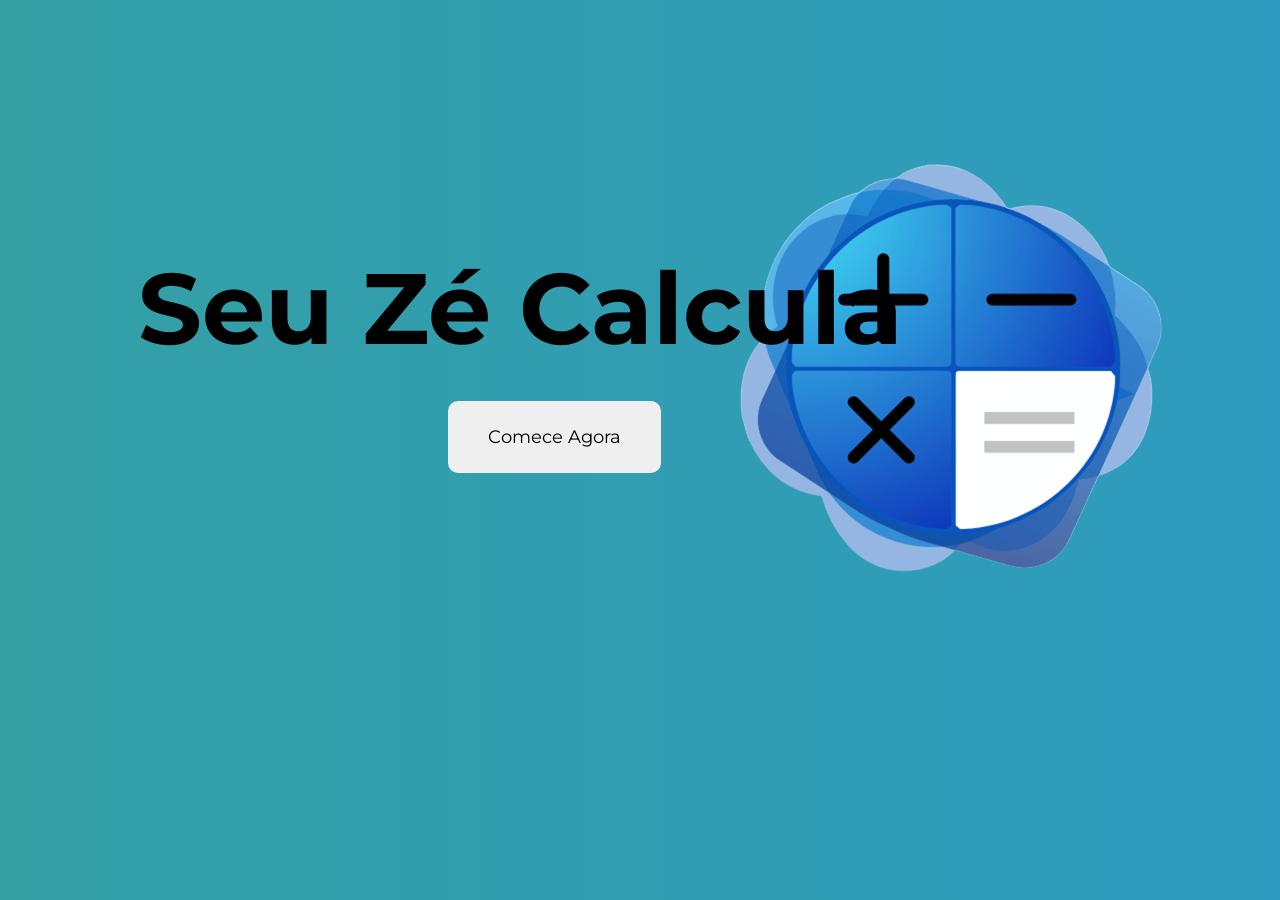
<file: currículo/zecalcula/index.html>
<!DOCTYPE html>
<html lang="pt-br">
<head>
    <meta charset="UTF-8">
    <meta name="viewport" content="width=device-width, initial-scale=1.0">
    <title>Bem-vindo!</Bem-vindo!></title>
    <link rel="preconnect" href="https://fonts.googleapis.com">
    <link rel="preconnect" href="https://fonts.gstatic.com" crossorigin>
    <link href="https://fonts.googleapis.com/css2?family=Montserrat:ital,wght@0,100..900;1,100..900&family=Old+Standard+TT:ital,wght@0,400;0,700;1,400&display=swap" rel="stylesheet">
    <link rel="stylesheet" href="pag1.css" />
    <script src="js.js" defer></script>
</head>
<body>
    <div class="container"><img src="zec.png"></div>
    <div class="box"><h1>Seu Zé Calcula</h1></div>
    <div class="botao">
        <button class="botao" type="button" onclick="comecaragora()">Comece Agora</button>
    </div>  
</body>
</html>
</file>
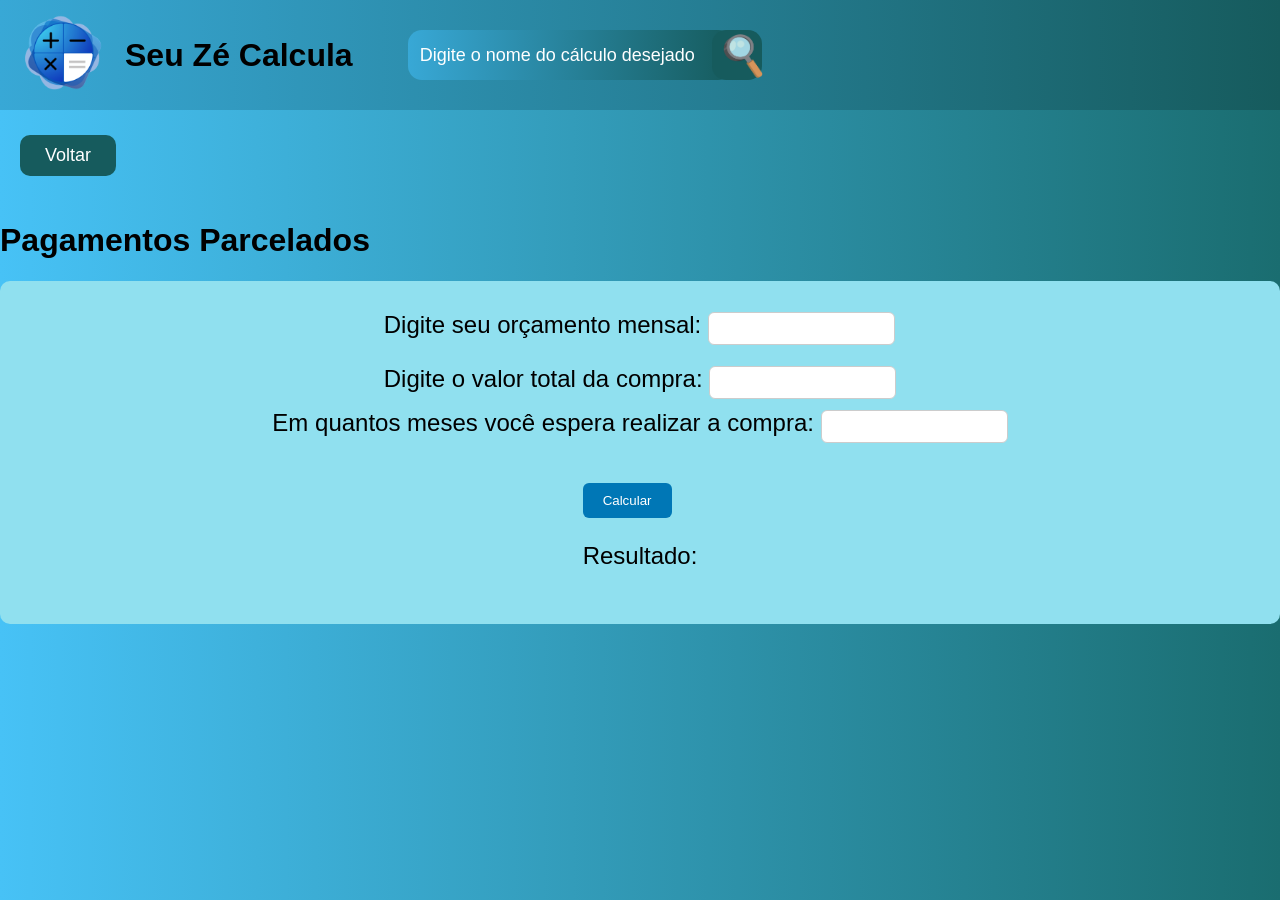
<file: currículo/zecalcula/calculo1.html>
<!DOCTYPE html>
<html lang="pt-br">
<head>
    <meta charset="UTF-8">
    <title>Compras Futuras</title>
    <script src="js.js" defer></script>
    <link href="https://fonts.googleapis.com/css2?family=Montserrat:wght@100..900&family=Old+Standard+TT:wght@400;700&display=swap" rel="stylesheet">
    <link rel="stylesheet" href="calculo1.css">
</head>


<body>
<div class="menu">
    <img src="zec.png">
    <div class="nome">
        <h1>Seu Zé Calcula</h1>
    </div>

<ul>
    <input type="text" id="nomecalculo" placeholder="Digite o nome do cálculo desejado">
    <button type="button" onclick="buscarcalculo()"><img src="lupa.png"></button>
</ul>

</div>

<button class="voltar" onclick="comecaragora()">Voltar</button>
    <h1>Pagamentos Parcelados</h1>

<div class="calculo">

    <div class="top-row">
        <div class="orcamento">
            <label for="orcamento">Digite seu orçamento mensal:</label>
            <input type="number" id="orcamento" min="0">
        </div>

        <div class="valortotal">
            <label for="valor">Digite o valor total da compra:</label>
            <input type="number" id="valor" min="0">
        </div>
    </div>

    <div class="meses">
        <label for="meses">Em quantos meses você espera realizar a compra:</label>
        <input type="number" id="meses" min="0">
    </div>

    <div class="resultado">
        <button onclick="calcularcomprasfutu()">Calcular</button>
        <p id="resultado">Resultado:</p>
    </div>    

</div>


</body>
</html>
</file>
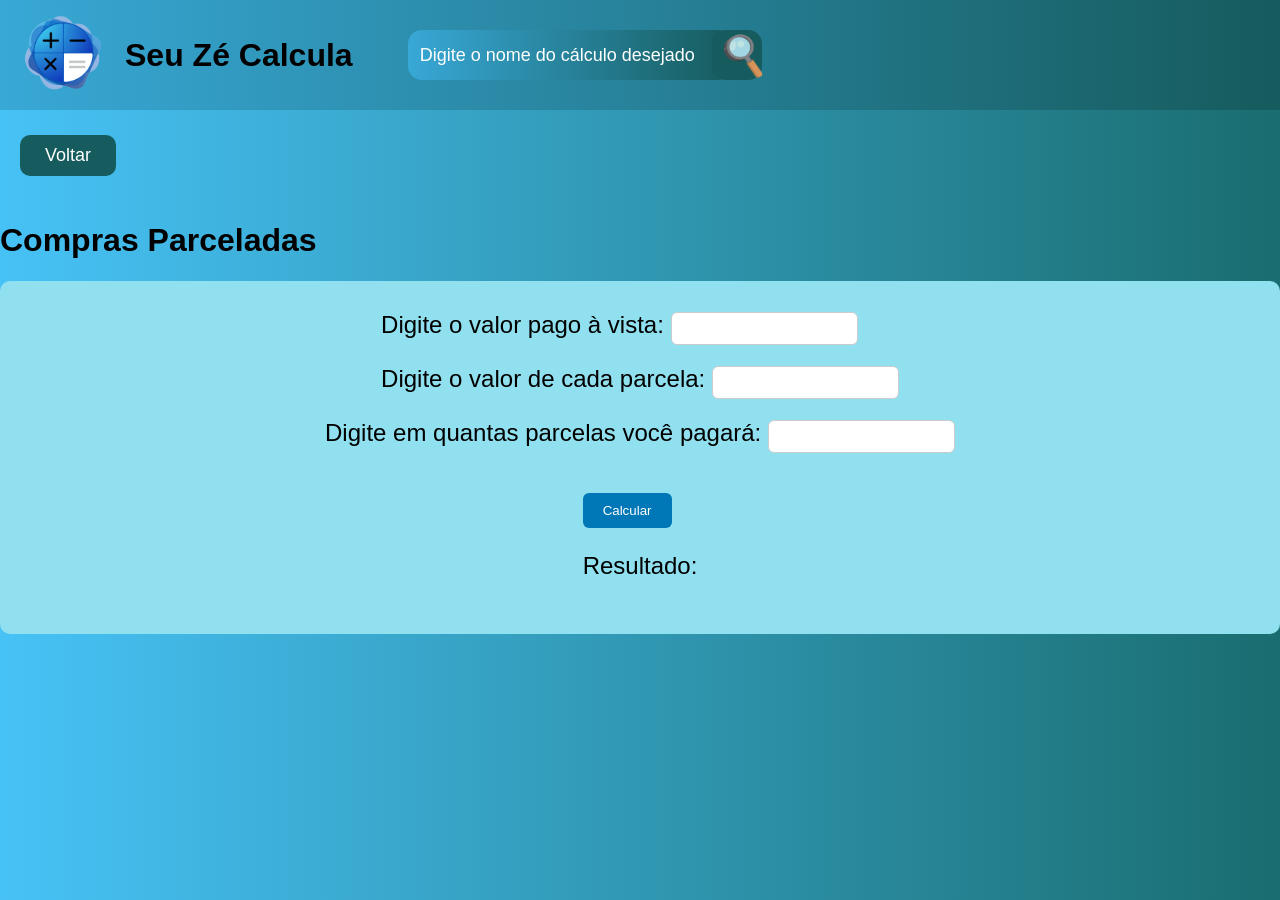
<file: currículo/zecalcula/calculo2.html>
<!DOCTYPE html>
<html lang="pt-br">
<head>
    <meta charset="UTF-8">
    <title>Compras Parceladas</title>
    <script src="js.js" defer></script>
    <link href="https://fonts.googleapis.com/css2?family=Montserrat:wght@100..900&family=Old+Standard+TT:wght@400;700&display=swap" rel="stylesheet">
    <link rel="stylesheet" href="calculo2.css">
</head>

<body>

<div class="menu">
    <img src="zec.png">
    <div class="nome">
        <h1>Seu Zé Calcula</h1>
    </div>

    <ul>
        <input type="text" id="nomecalculo" placeholder="Digite o nome do cálculo desejado">
        <button type="button" onclick="buscarcalculo()"><img src="lupa.png"></button>
    </ul>
</div>

<button class="voltar" onclick="comecaragora()">Voltar</button>
<h1>Compras Parceladas</h1>

<div class="calculo">

    <div class="top-row">

        <div class="avista">
            <label for="vista">Digite o valor pago à vista:</label>
            <input type="number" id="vista" min="0">
        </div>

        <div class="parcela">
            <label for="valor">Digite o valor de cada parcela:</label>
            <input type="number" id="valor" min="0">
        </div>

    </div>

    <div class="parcelas">
        <label for="parcelas">Digite em quantas parcelas você pagará:</label>
        <input type="number" id="parcelas" min="0">
    </div>

    <div class="resultado">
        <button onclick="calcularcomprasparceladas()">Calcular</button>
        <p id="resultado">Resultado:</p>
    </div>

</div>

</body>
</html>
</file>
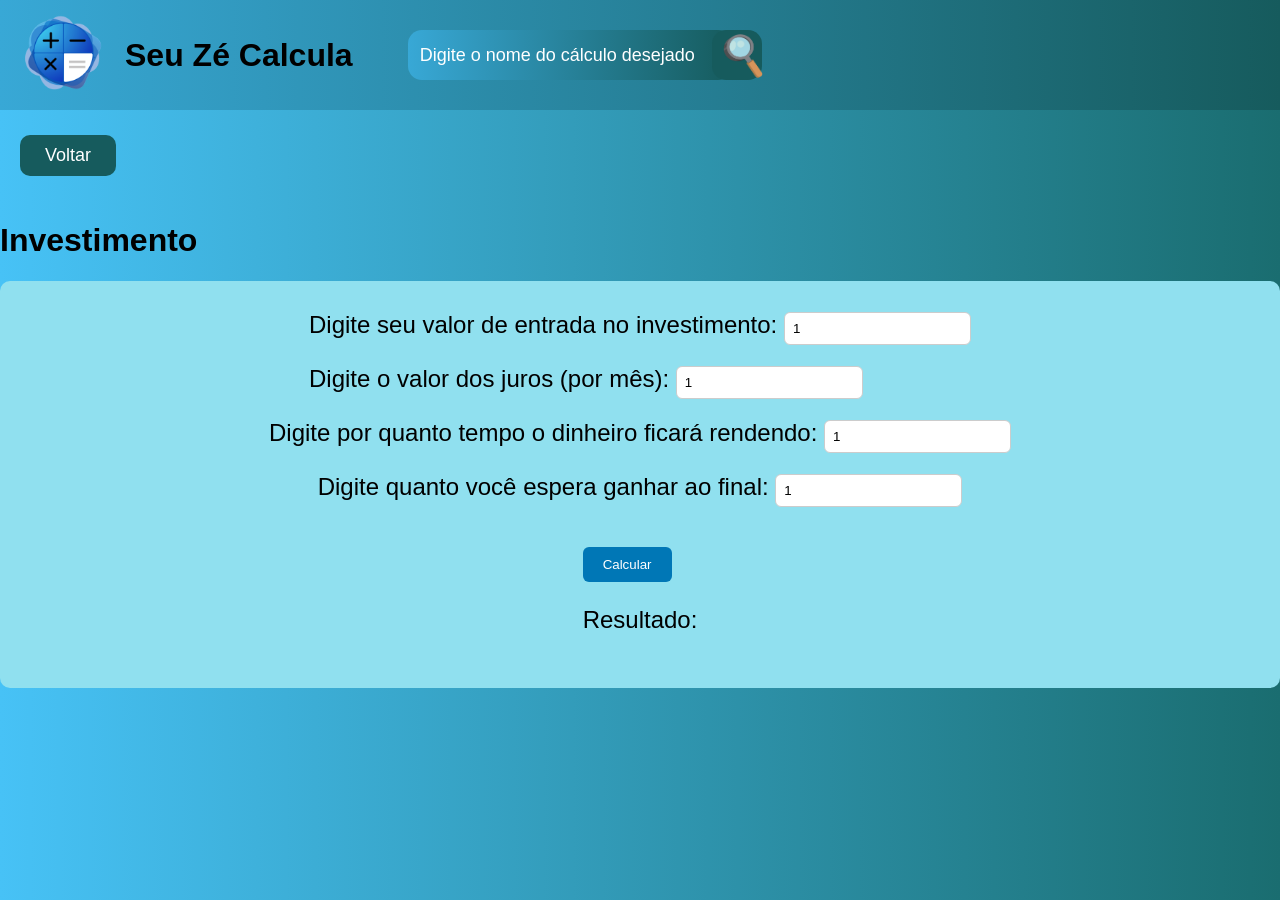
<file: currículo/zecalcula/calculo3.html>
<!DOCTYPE html>
<html lang="pt-br">
<head>
    <meta charset="UTF-8">
    <title>Investimento</title>
    <script src="js.js" defer></script>
    <link href="https://fonts.googleapis.com/css2?family=Montserrat:wght@100..900&family=Old+Standard+TT:wght@400;700&display=swap" rel="stylesheet">
    <link rel="stylesheet" href="calculo3.css">
</head>

<body>

<div class="menu">
    <img src="zec.png">
    <div class="nome">
        <h1>Seu Zé Calcula</h1>
    </div>

    <ul>
        <input type="text" id="nomecalculo" placeholder="Digite o nome do cálculo desejado">
        <button type="button" onclick="buscarcalculo()"><img src="lupa.png"></button>
    </ul>
</div>

<button class="voltar" onclick="comecaragora()">Voltar</button>
<h1>Investimento</h1>

<div class="calculo">

    <div class="top-row">

        <div class="entrada">
            <label for="entrada">Digite seu valor de entrada no investimento:</label>
            <input type="number" id="entrada" min="0" value="1">
        </div>

        <div class="juros">
            <label for="juros">Digite o valor dos juros (por mês):</label>
            <input type="number" id="juros" min="0" value="1">
        </div>

    </div>

    <div class="tempo">
        <label for="tempo">Digite por quanto tempo o dinheiro ficará rendendo:</label>
        <input type="number" id="tempo" min="0" value="1">
    </div>

    <div class="espera">
        <label for="quantespera">Digite quanto você espera ganhar ao final:</label>
        <input type="number" id="quantespera" min="0" value="1">
    </div>

    <div class="resultado">
        <button onclick="calcularinvestimentos()">Calcular</button>
        <p id="resultado">Resultado:</p>
    </div>

</div>

</body>
</html>
</file>
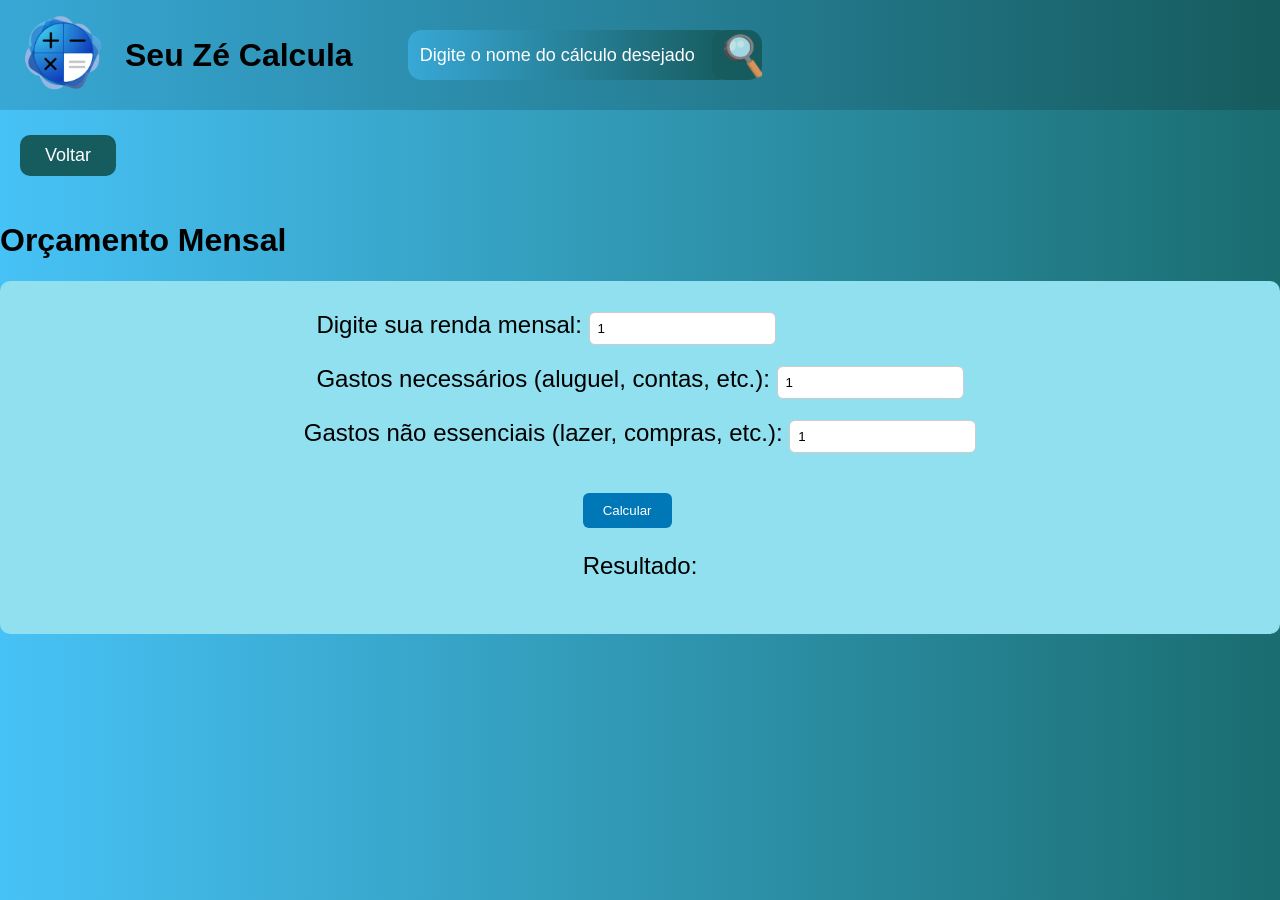
<file: currículo/zecalcula/calculo4.html>
<!DOCTYPE html>
<html lang="pt-br">
<head>
    <meta charset="UTF-8">
    <title>Orçamento Mensal</title>
    <script src="js.js" defer></script>
    <link href="https://fonts.googleapis.com/css2?family=Montserrat:wght@100..900&family=Old+Standard+TT:wght@400;700&display=swap" rel="stylesheet">
    <link rel="stylesheet" href="calculo4.css">
</head>

<body>

<div class="menu">
    <img src="zec.png">
    <div class="nome">
        <h1>Seu Zé Calcula</h1>
    </div>

    <ul>
        <input type="text" id="nomecalculo" placeholder="Digite o nome do cálculo desejado">
        <button type="button" onclick="buscarcalculo()"><img src="lupa.png"></button>
    </ul>
</div>

<button class="voltar" onclick="comecaragora()">Voltar</button>
<h1>Orçamento Mensal</h1>

<div class="calculo">

    <div class="top-row">

        <div class="renda">
            <label for="renda">Digite sua renda mensal:</label>
            <input type="number" id="renda" min="0" value="1">
        </div>

        <div class="necessarios">
            <label for="nece">Gastos necessários (aluguel, contas, etc.):</label>
            <input type="number" id="nece" min="0" value="1">
        </div>

    </div>

    <div class="nnecessarios">
        <label for="nnece">Gastos não essenciais (lazer, compras, etc.):</label>
        <input type="number" id="nnece" min="0" value="1">
    </div>

    <div class="resultado">
        <button onclick="calcularorçamento()">Calcular</button>
        <p id="resultado">Resultado:</p>
    </div>

</div>

</body>
</html>
</file>
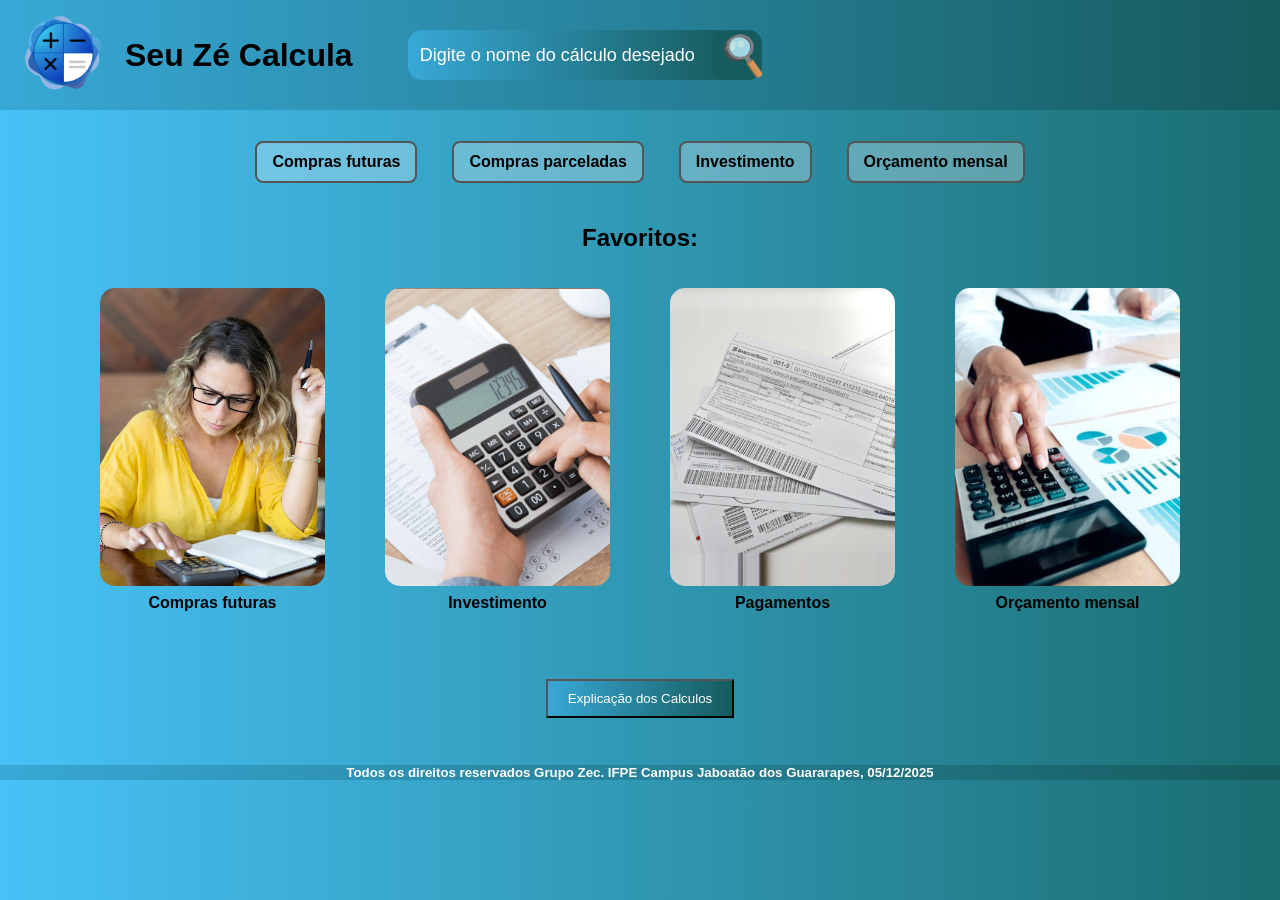
<file: currículo/zecalcula/pag2.html>
<!DOCTYPE html>
<html lang="pt-br">
<head>
    <meta charset="UTF-8">
    <meta name="viewport" content="width=device-width, initial-scale=1.0">
    <title>Seu Zé Calcula</title>
    <link rel="stylesheet" href="pag2.css" />
    <script src="js.js" defer></script>
</head>

<body>

<div class="menu">
    <img src="zec.png">
    <div class="nome">
        <h1>Seu Zé Calcula</h1>
    </div>

<ul>
    <input type="text" id="nomecalculo" placeholder="Digite o nome do cálculo desejado">
    <button type="button" onclick="buscarcalculo()"><img src="lupa.png"></button>
</ul>

</div>

<br><br>

<div class="calculos">
    <ul>
        <li><a href="calculo1.html">Compras futuras</a></li>
        <li><a href="calculo2.html">Compras parceladas</a></li>
        <li><a href="calculo3.html">Investimento</a></li>
        <li><a href="calculo4.html">Orçamento mensal</a></li>
    </ul>
</div>


<div class="favoritos">
    <h2>Favoritos:</h2>

    <ul>
        <li>
            <a href="calculo1.html">
                <img src="compras.png">
                <h4>Compras futuras</h4>
            </a>
        </li>

        <li>
            <a href="calculo3.html">
                <img src="investimento.png">
                <h4>Investimento</h4>
            </a>
        </li>

        <li>
            <a href="calculo2.html">
                <img src="pagamentos.png">
                <h4>Pagamentos</h4>
            </a>
        </li>

        <li>
            <a href="calculo4.html">
                <img src="orçamento.jpg">
                <h4>Orçamento mensal</h4>
            </a>
        </li>
    </ul>
</div>
<div>
    <button class="botao" type="button" onclick="guiaexplicacao()">Explicação dos Calculos</button>
</div>

<div class="rodape">
    <h5>Todos os direitos reservados Grupo Zec. IFPE Campus Jaboatão dos Guararapes, 05/12/2025</h5>
</div>




</body>
</html>
</file>
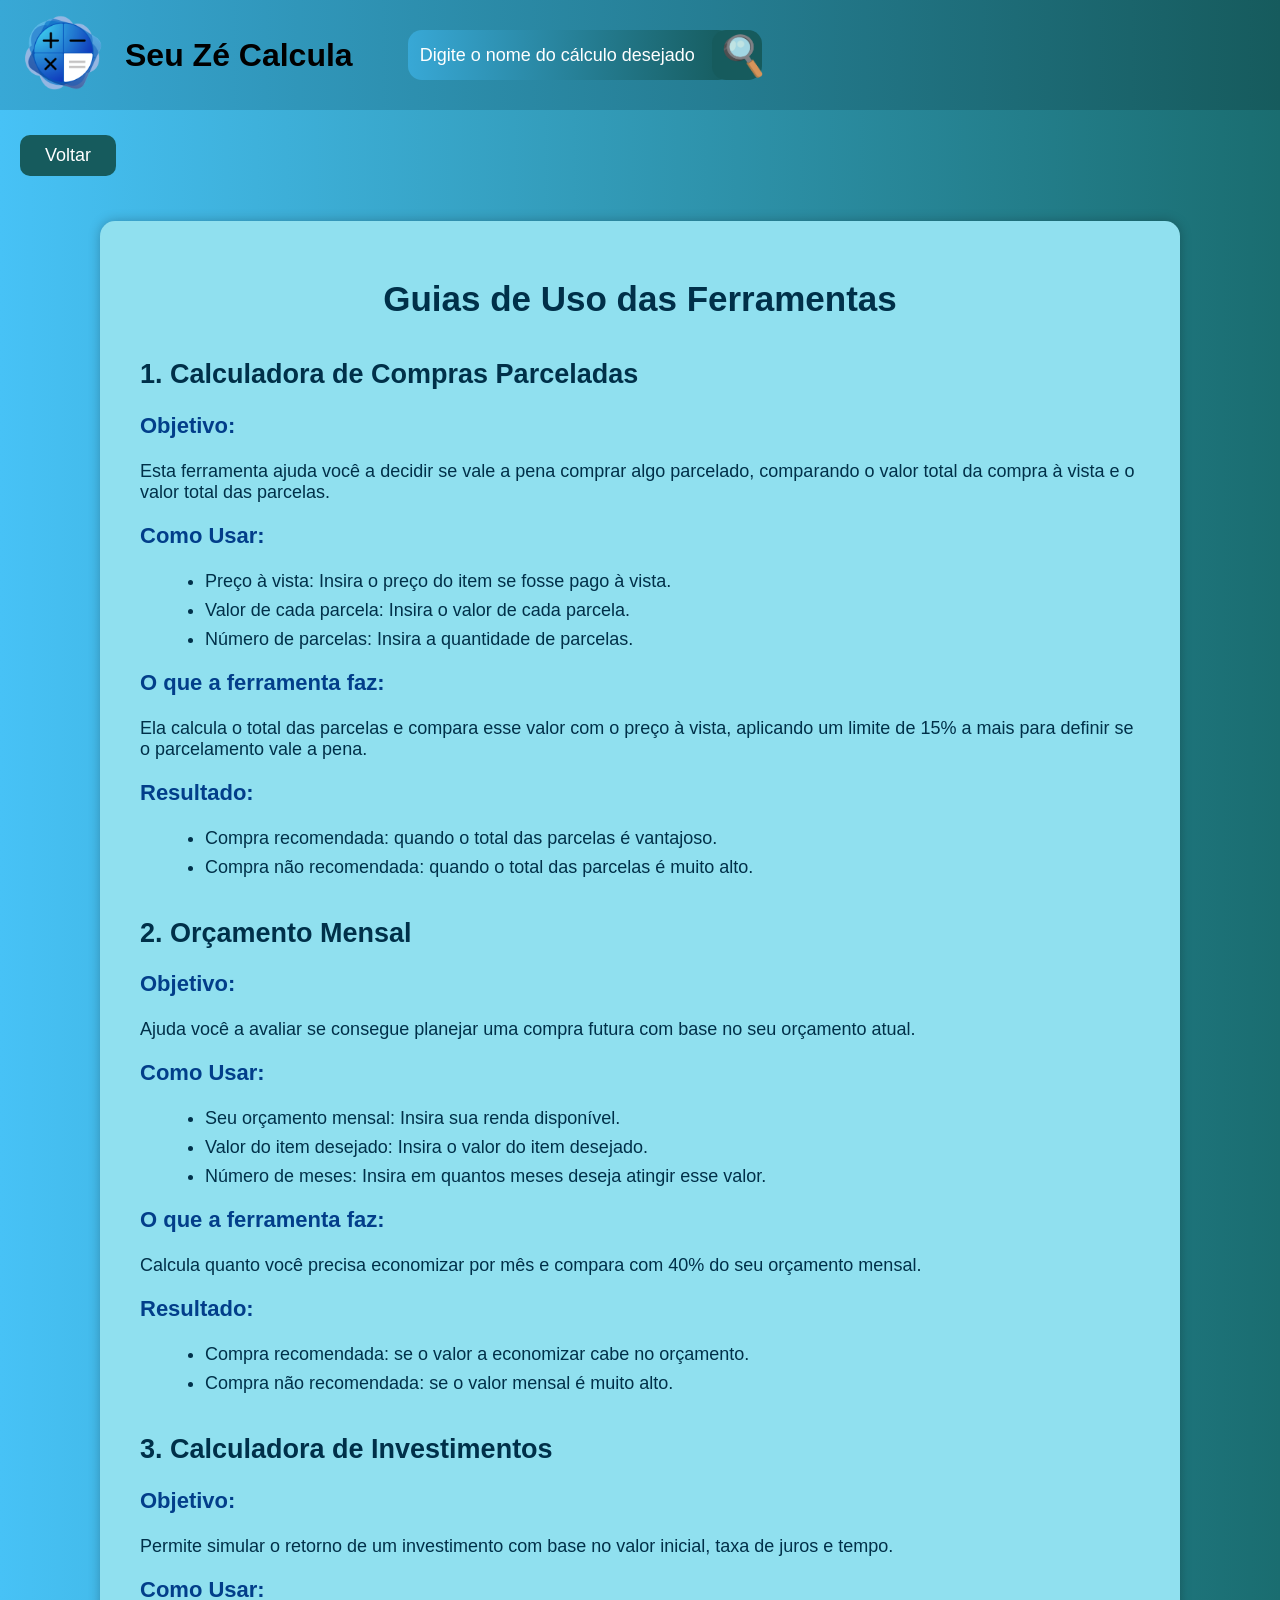
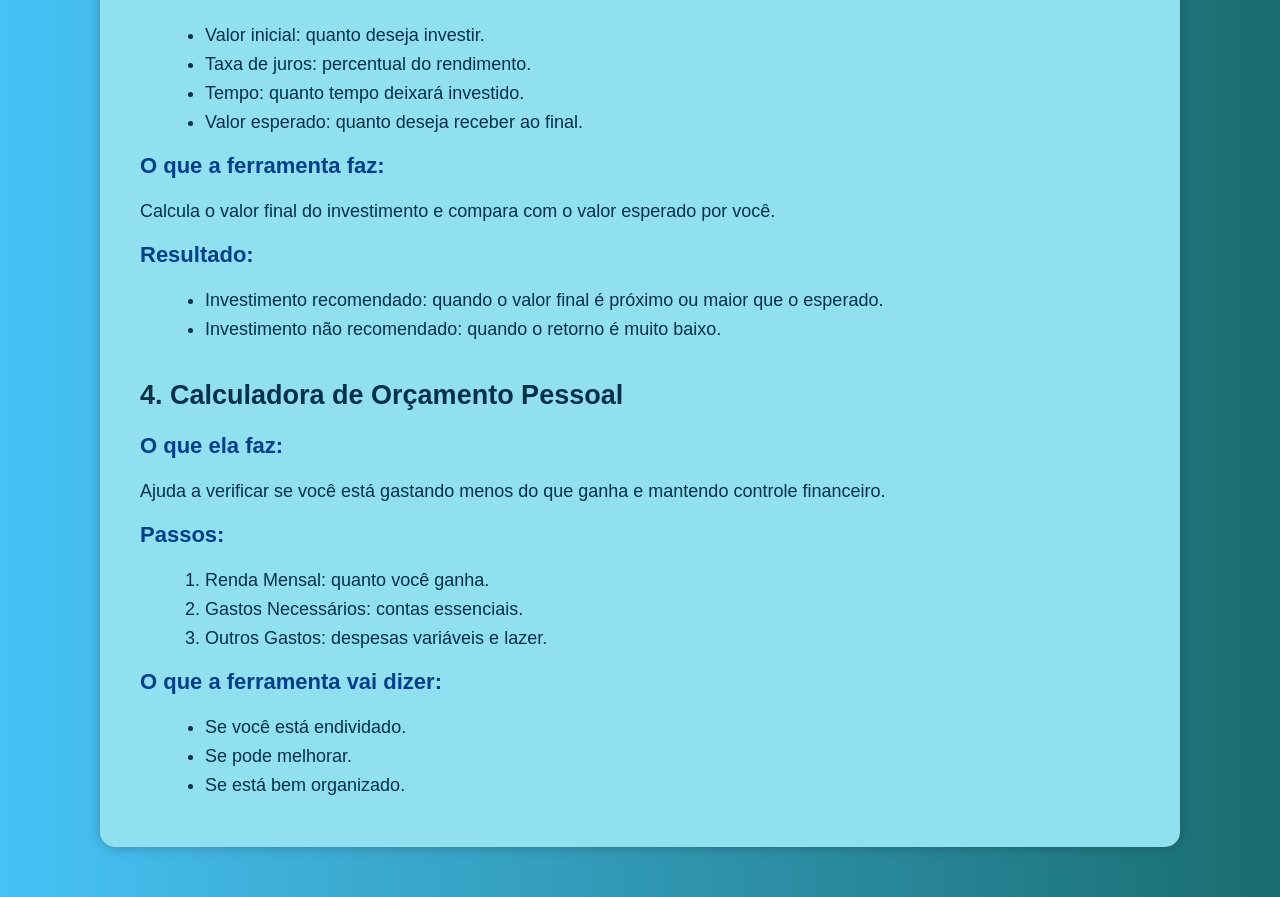
<file: currículo/zecalcula/pagexplicaçao.html>
<!DOCTYPE html>
<html lang="pt-br">
<head>
    <meta charset="UTF-8">
    <meta name="viewport" content="width=device-width, initial-scale=1.0">
    <title>Guias de Uso</title>
    <link rel="stylesheet" href="pagexplicaçao.css">
    <script src="js.js" defer></script>
</head>

<body>

<div class="menu">
    <img src="zec.png">

    <div class="nome">
        <h1>Seu Zé Calcula</h1>
    </div>

    <ul>
        <input type="text" id="nomecalculo" placeholder="Digite o nome do cálculo desejado">
        <button type="button" onclick="buscarcalculo()"><img src="lupa.png"></button>
    </ul>
</div>

<button class="voltar" onclick="comecaragora()">Voltar</button>

<div class="container">

    <h1>Guias de Uso das Ferramentas</h1>

    <section>
        <h2>1. Calculadora de Compras Parceladas</h2>

        <h3>Objetivo:</h3>
        <p>Esta ferramenta ajuda você a decidir se vale a pena comprar algo parcelado,
           comparando o valor total da compra à vista e o valor total das parcelas.</p>

        <h3>Como Usar:</h3>
        <ul>
            <li>Preço à vista: Insira o preço do item se fosse pago à vista.</li>
            <li>Valor de cada parcela: Insira o valor de cada parcela.</li>
            <li>Número de parcelas: Insira a quantidade de parcelas.</li>
        </ul>

        <h3>O que a ferramenta faz:</h3>
        <p>Ela calcula o total das parcelas e compara esse valor com o preço à vista,
           aplicando um limite de 15% a mais para definir se o parcelamento vale a pena.</p>

        <h3>Resultado:</h3>
        <ul>
            <li>Compra recomendada: quando o total das parcelas é vantajoso.</li>
            <li>Compra não recomendada: quando o total das parcelas é muito alto.</li>
        </ul>
    </section>

    <section>
        <h2>2. Orçamento Mensal</h2>

        <h3>Objetivo:</h3>
        <p>Ajuda você a avaliar se consegue planejar uma compra futura com base no seu orçamento atual.</p>

        <h3>Como Usar:</h3>
        <ul>
            <li>Seu orçamento mensal: Insira sua renda disponível.</li>
            <li>Valor do item desejado: Insira o valor do item desejado.</li>
            <li>Número de meses: Insira em quantos meses deseja atingir esse valor.</li>
        </ul>

        <h3>O que a ferramenta faz:</h3>
        <p>Calcula quanto você precisa economizar por mês e compara com 40% do seu orçamento mensal.</p>

        <h3>Resultado:</h3>
        <ul>
            <li>Compra recomendada: se o valor a economizar cabe no orçamento.</li>
            <li>Compra não recomendada: se o valor mensal é muito alto.</li>
        </ul>
    </section>

    <section>
        <h2>3. Calculadora de Investimentos</h2>

        <h3>Objetivo:</h3>
        <p>Permite simular o retorno de um investimento com base no valor inicial,
           taxa de juros e tempo.</p>

        <h3>Como Usar:</h3>
        <ul>
            <li>Valor inicial: quanto deseja investir.</li>
            <li>Taxa de juros: percentual do rendimento.</li>
            <li>Tempo: quanto tempo deixará investido.</li>
            <li>Valor esperado: quanto deseja receber ao final.</li>
        </ul>

        <h3>O que a ferramenta faz:</h3>
        <p>Calcula o valor final do investimento e compara com o valor esperado por você.</p>

        <h3>Resultado:</h3>
        <ul>
            <li>Investimento recomendado: quando o valor final é próximo ou maior que o esperado.</li>
            <li>Investimento não recomendado: quando o retorno é muito baixo.</li>
        </ul>
    </section>

    <section>
        <h2>4. Calculadora de Orçamento Pessoal</h2>

        <h3>O que ela faz:</h3>
        <p>Ajuda a verificar se você está gastando menos do que ganha e mantendo controle financeiro.</p>

        <h3>Passos:</h3>
        <ol>
            <li>Renda Mensal: quanto você ganha.</li>
            <li>Gastos Necessários: contas essenciais.</li>
            <li>Outros Gastos: despesas variáveis e lazer.</li>
        </ol>

        <h3>O que a ferramenta vai dizer:</h3>
        <ul>
            <li>Se você está endividado.</li>
            <li>Se pode melhorar.</li>
            <li>Se está bem organizado.</li>
        </ul>
    </section>

</div>

</body>
</html>
</file>
<file: currículo/zecalcula/pag1.css>
body {
    background: linear-gradient(270deg, #3131ce,	#4169E1, #1E90FF, #34a0a4);
    background-size: 1000% 1000%; 
    animation: gradientAnimation 25s ease infinite; 
}

@keyframes gradientAnimation {
    0% { background-position: 0% 50%; }
    50% { background-position: 100% 50%; }
    100% { background-position: 0% 50%; }
}
.container {
  display: flex;
  justify-content: right;
  margin-right: 60px;
  margin-top: 130px;
}
.box{
    margin-top: -450px;
    margin-left: 130px;
    font-family: "Montserrat", sans-serif;
    font-size: 50px;
}
.botao{
  font-family: "Montserrat", sans-serif;
  margin-top: -35px;
  margin-left: 200px;
  color: black;
  padding: 25px 40px;
  font-size: large;
  border: none;
  border-radius: 10px;
  cursor: pointer;
  position: relative;
  top: 0;
  transition: top 0.3s ease;
}

.botao:hover {
  top: -5px;
}
</file>
<file: currículo/zecalcula/calculo1.css>
body {
    background: linear-gradient(to right,#47c2f6, #1a6d70);
    margin: 0;
    font-family: Arial, sans-serif;
    overflow: hidden;
}

.menu {
    background: linear-gradient(to right,#38a8d6,#165b5d );
    display: flex;
    align-items: center;
    gap: 15px;
    padding: 10px 20px;
    justify-content: start;
}

.menu img {
    height: 90px;
    width: auto;
}

.menu ul{
    
    display: flex;
    gap: 5px;
    height: 50px;
    width: auto;
    border-radius: 14px;
}
.menu ul input{
    width: 320px;
    border-radius: 14px;
    border: none;
    font-size: 18px;
    margin-left: 0px;
    background: linear-gradient(to right,#38a8d6,#165b5d );
    color: white; 
    text-indent: 10px;   
}
.menu ul input::placeholder{
    color: white;
}
.menu ul input:hover{
    border: none;
}
.menu ul button{
    background-color: #165b5d;
    border-radius: 14px;
    border: transparent;
    height: auto;
    width: 50px;
    margin-left: -25px;
    
    
}
.menu ul button img{
    width: 50px;
    height: 50px;
        
}

.voltar {
    margin: 25px 20px;
    padding: 10px 25px;
    background-color: #165b5d;
    border: none;
    border-radius: 10px;
    font-size: 18px;
    color: white;
    cursor: pointer;
}

.voltar:hover {
    background-color: #38a8d6;
}

.calculo {
    display: flex;
    flex-direction: column;  
    align-items: center;     
    gap: 20px;               
    font-size: x-large;

    background-color: #90e0ef; 
    padding: 30px;
    border-radius: 10px;
}

.calculo .top-row {
    display: flex;
    flex-direction: column;  /* AGORA FICA VERTICAL */
    gap: 20px;
}

.calculo .meses {
    margin-top: -10px;
}

.calculo .resultado {
    margin-top: 20px; 
}

.calculo input {
    padding: 8px;
    border-radius: 6px;
    border: 1px solid #ccc;
}

.calculo button {
    padding: 10px 20px;
    border-radius: 6px;
    border: none;
    background-color: #0077b6;
    color: white;
    cursor: pointer;
}

.calculo button:hover {
    background-color: #47c2f6;
}
</file>
<file: currículo/zecalcula/calculo2.css>
body {
    background: linear-gradient(to right,#47c2f6, #1a6d70);
    margin: 0;
    font-family: Arial, sans-serif;
    overflow: hidden;
}

.menu {
    background: linear-gradient(to right,#38a8d6,#165b5d );
    display: flex;
    align-items: center;
    gap: 15px;
    padding: 10px 20px;
    justify-content: start;
}

.menu img {
    height: 90px;
    width: auto;
}

.menu ul{
    
    display: flex;
    gap: 5px;
    height: 50px;
    width: auto;
    border-radius: 14px;
}
.menu ul input{
    width: 320px;
    border-radius: 14px;
    border: none;
    font-size: 18px;
    margin-left: 0px;
    background: linear-gradient(to right,#38a8d6,#165b5d );
    color: white; 
    text-indent: 10px;   
}
.menu ul input::placeholder{
    color: white;
}
.menu ul input:hover{
    border: none;
}
.menu ul button{
    background-color: #165b5d;
    border-radius: 14px;
    border: transparent;
    height: auto;
    width: 50px;
    margin-left: -25px;
    
    
}
.menu ul button img{
    width: 50px;
    height: 50px;
        
}

.voltar {
    margin: 25px 20px;
    padding: 10px 25px;
    background-color: #165b5d;
    border: none;
    border-radius: 10px;
    font-size: 18px;
    color: white;
    cursor: pointer;
}

.voltar:hover {
    background-color: #38a8d6;
}

.calculo {
    display: flex;
    flex-direction: column;  
    align-items: center;     
    gap: 20px;               
    font-size: x-large;

    background-color: #90e0ef; 
    padding: 30px;
    border-radius: 10px;
}

.calculo .top-row {
    display: flex;
    flex-direction: column;  /* AGORA FICA VERTICAL */
    gap: 20px;
}

.calculo .meses {
    margin-top: -10px;
}

.calculo .resultado {
    margin-top: 20px; 
}

.calculo input {
    padding: 8px;
    border-radius: 6px;
    border: 1px solid #ccc;
}

.calculo button {
    padding: 10px 20px;
    border-radius: 6px;
    border: none;
    background-color: #0077b6;
    color: white;
    cursor: pointer;
}

.calculo button:hover {
    background-color: #47c2f6;
}
</file>
<file: currículo/zecalcula/calculo3.css>
body {
    background: linear-gradient(to right,#47c2f6, #1a6d70);
    margin: 0;
    font-family: Arial, sans-serif;
    overflow: hidden;
}

.menu {
    background: linear-gradient(to right,#38a8d6,#165b5d );
    display: flex;
    align-items: center;
    gap: 15px;
    padding: 10px 20px;
    justify-content: start;
}

.menu img {
    height: 90px;
    width: auto;
}

.menu ul{
    
    display: flex;
    gap: 5px;
    height: 50px;
    width: auto;
    border-radius: 14px;
}
.menu ul input{
    width: 320px;
    border-radius: 14px;
    border: none;
    font-size: 18px;
    margin-left: 0px;
    background: linear-gradient(to right,#38a8d6,#165b5d );
    color: white; 
    text-indent: 10px;   
}
.menu ul input::placeholder{
    color: white;
}
.menu ul input:hover{
    border: none;
}
.menu ul button{
    background-color: #165b5d;
    border-radius: 14px;
    border: transparent;
    height: auto;
    width: 50px;
    margin-left: -25px;
    
    
}
.menu ul button img{
    width: 50px;
    height: 50px;
        
}

.voltar {
    margin: 25px 20px;
    padding: 10px 25px;
    background-color: #165b5d;
    border: none;
    border-radius: 10px;
    font-size: 18px;
    color: white;
    cursor: pointer;
}

.voltar:hover {
    background-color: #38a8d6;
}

.calculo {
    display: flex;
    flex-direction: column;  
    align-items: center;     
    gap: 20px;               
    font-size: x-large;

    background-color: #90e0ef; 
    padding: 30px;
    border-radius: 10px;
}

.calculo .top-row {
    display: flex;
    flex-direction: column;  /* AGORA FICA VERTICAL */
    gap: 20px;
}

.calculo .meses {
    margin-top: -10px;
}

.calculo .resultado {
    margin-top: 20px; 
}

.calculo input {
    padding: 8px;
    border-radius: 6px;
    border: 1px solid #ccc;
}

.calculo button {
    padding: 10px 20px;
    border-radius: 6px;
    border: none;
    background-color: #0077b6;
    color: white;
    cursor: pointer;
}

.calculo button:hover {
    background-color: #47c2f6;
}
</file>
<file: currículo/zecalcula/calculo4.css>
body {
    background: linear-gradient(to right,#47c2f6, #1a6d70);
    margin: 0;
    font-family: Arial, sans-serif;
    overflow: hidden;
}

.menu {
    background: linear-gradient(to right,#38a8d6,#165b5d );
    display: flex;
    align-items: center;
    gap: 15px;
    padding: 10px 20px;
    justify-content: start;
}

.menu img {
    height: 90px;
    width: auto;
}

.menu ul{
    
    display: flex;
    gap: 5px;
    height: 50px;
    width: auto;
    border-radius: 14px;
}
.menu ul input{
    width: 320px;
    border-radius: 14px;
    border: none;
    font-size: 18px;
    margin-left: 0px;
    background: linear-gradient(to right,#38a8d6,#165b5d );
    color: white; 
    text-indent: 10px;   
}
.menu ul input::placeholder{
    color: white;
}
.menu ul input:hover{
    border: none;
}
.menu ul button{
    background-color: #165b5d;
    border-radius: 14px;
    border: transparent;
    height: auto;
    width: 50px;
    margin-left: -25px;
    
    
}
.menu ul button img{
    width: 50px;
    height: 50px;
        
}

.voltar {
    margin: 25px 20px;
    padding: 10px 25px;
    background-color: #165b5d;
    border: none;
    border-radius: 10px;
    font-size: 18px;
    color: white;
    cursor: pointer;
}

.voltar:hover {
    background-color: #38a8d6;
}

.calculo {
    display: flex;
    flex-direction: column;  
    align-items: center;     
    gap: 20px;               
    font-size: x-large;

    background-color: #90e0ef; 
    padding: 30px;
    border-radius: 10px;
}

.calculo .top-row {
    display: flex;
    flex-direction: column;  /* AGORA FICA VERTICAL */
    gap: 20px;
}

.calculo .meses {
    margin-top: -10px;
}

.calculo .resultado {
    margin-top: 20px; 
}

.calculo input {
    padding: 8px;
    border-radius: 6px;
    border: 1px solid #ccc;
}

.calculo button {
    padding: 10px 20px;
    border-radius: 6px;
    border: none;
    background-color: #0077b6;
    color: white;
    cursor: pointer;
}

.calculo button:hover {
    background-color: #47c2f6;
}
</file>
<file: currículo/zecalcula/pag2.css>
body {
    background: linear-gradient(to right,#47c2f6, #1a6d70);
    margin: 0;
    font-family: Arial, sans-serif;
    overflow: hidden;
}

.menu {
    background: linear-gradient(to right,#38a8d6,#165b5d );
    display: flex;
    align-items: center;
    gap: 15px;
    padding: 10px 20px;
    justify-content: start;
}

.menu img {
    height: 90px;
    width: auto;
}

.menu ul{
    
    display: flex;
    gap: 5px;
    height: 50px;
    width: auto;
    border-radius: 14px;
}
.menu ul input{
    width: 320px;
    border-radius: 14px;
    border: none;
    font-size: 18px;
    margin-left: 0px;
    background: linear-gradient(to right,#38a8d6,#165b5d );
    color: white; 
    text-indent: 10px;   
}
.menu ul input::placeholder{
    color: white;
}
.menu ul input:hover{
    border: none;
}
.menu ul button{
    background-color: #165b5d;
    border-radius: 14px;
    border: transparent;
    height: auto;
    width: 50px;
    margin-left: -25px;
    
    
}
.menu ul button img{
    width: 50px;
    height: 50px;
        
}
.calculos ul {
    display: flex;
    gap: 35px;
    list-style: none;
    padding: 35px;
    width: fit-content;
    margin-top: -40px;
}

.calculos {
    display: flex;
    justify-content: center;
    width: 100%;
}

.calculos li {
    border: 2px solid #555;
    padding: 10px 15px;
    border-radius: 8px;
    background: #fff4;
    transition: 0.2s;
}

.calculos li:hover {
    background: #fff8;
    transform: scale(1.05);
}

.calculos a {
    text-decoration: none;
    color: black;
    font-weight: bold;
}

.favoritos {
    width: 100%;
    display: flex;
    flex-direction: column;
    align-items: center; 
    margin-top: -30px;
}

.favoritos ul {
    display: flex;
    justify-content: center;
    gap: 60px;
    padding: 0;
}

.favoritos li {
    display: flex;
    flex-direction: column;
    align-items: center;
}

.favoritos a {
    text-align: center;
    text-decoration: none;
    color: inherit;
    display: flex;
    flex-direction: column;
    align-items: center;
}

.favoritos img {
    width: 225px;
    border-radius: 15px;
    
}

.favoritos h4 {
    margin-top: 8px;
}

.favoritos a:hover {
    transform: scale(1.05);
    transition: 0.2s;
}

.botao {
    background: linear-gradient(to right,#38a8d6,#165b5d );
    color: white;
    display: block;
    margin: 0 auto;
    margin-top: 30px;
    padding: 10px 20px;
}

.botao:hover{
    transform: scale(1.05);
    transition: 0.2s;
}

.rodape{
    background: linear-gradient(to right,#38a8d6,#165b5d );
    margin-top: 47px;
}

.rodape h5{
    color: white;
    display: flex;
    align-items: center;
    flex-direction: column;
}
</file>
<file: currículo/zecalcula/pagexplicaçao.css>
body {
    background: linear-gradient(to right,#47c2f6, #1a6d70);
    margin: 0;
    font-family: Arial, sans-serif;
    overflow: auto;
}

.menu {
    background: linear-gradient(to right,#38a8d6,#165b5d );
    display: flex;
    align-items: center;
    gap: 15px;
    padding: 10px 20px;
    justify-content: start;
}

.menu img {
    height: 90px;
    width: auto;
}

.menu ul{
    
    display: flex;
    gap: 5px;
    height: 50px;
    width: auto;
    border-radius: 14px;
}
.menu ul input{
    width: 320px;
    border-radius: 14px;
    border: none;
    font-size: 18px;
    margin-left: 0px;
    background: linear-gradient(to right,#38a8d6,#165b5d );
    color: white; 
    text-indent: 10px;   
}
.menu ul input::placeholder{
    color: white;
}
.menu ul input:hover{
    border: none;
}
.menu ul button{
    background-color: #165b5d;
    border-radius: 14px;
    border: transparent;
    height: auto;
    width: 50px;
    margin-left: -25px;
    
    
}
.menu ul button img{
    width: 50px;
    height: 50px;
        
}

.voltar {
    margin: 25px 20px;
    padding: 10px 25px;
    background-color: #165b5d;
    border: none;
    border-radius: 10px;
    font-size: 18px;
    color: white;
    cursor: pointer;
}

.voltar:hover {
    background-color: #38a8d6;
}

.container {
    width: 85%;
    max-width: 1000px;
    margin: 20px auto 50px auto;
    background-color: #90e0ef;
    padding: 35px 40px;
    border-radius: 15px;
    color: black;
    box-shadow: 0 0 12px rgba(0,0,0,0.25);
}

/* TÍTULOS */
.container h1 {
    text-align: center;
    color: #003049;
    font-size: 35px;
    margin-bottom: 35px;
}

.container h2 {
    color: #003049;
    font-size: 27px;
    margin-top: 40px;
}

.container h3 {
    color: #023e8a;
    font-size: 22px;
    margin-top: 20px;
}

/* TEXTOS */
.container p {
    font-size: 18px;
    color: #003049;
    margin-top: 10px;
}

/* LISTAS */
.container ul,
.container ol {
    margin-left: 25px;
}

.container ul li,
.container ol li {
    font-size: 18px;
    color: #003049;
    margin-bottom: 8px;
}

/* RESPONSIVIDADE */
@media (max-width: 700px) {
    .menu {
        flex-wrap: wrap;
        justify-content: center;
        text-align: center;
        padding: 15px;
    }

    .menu ul input {
        width: 200px;
    }

    .container {
        padding: 20px;
    }

    .container h1 {
        font-size: 28px;
    }
}
</file>
